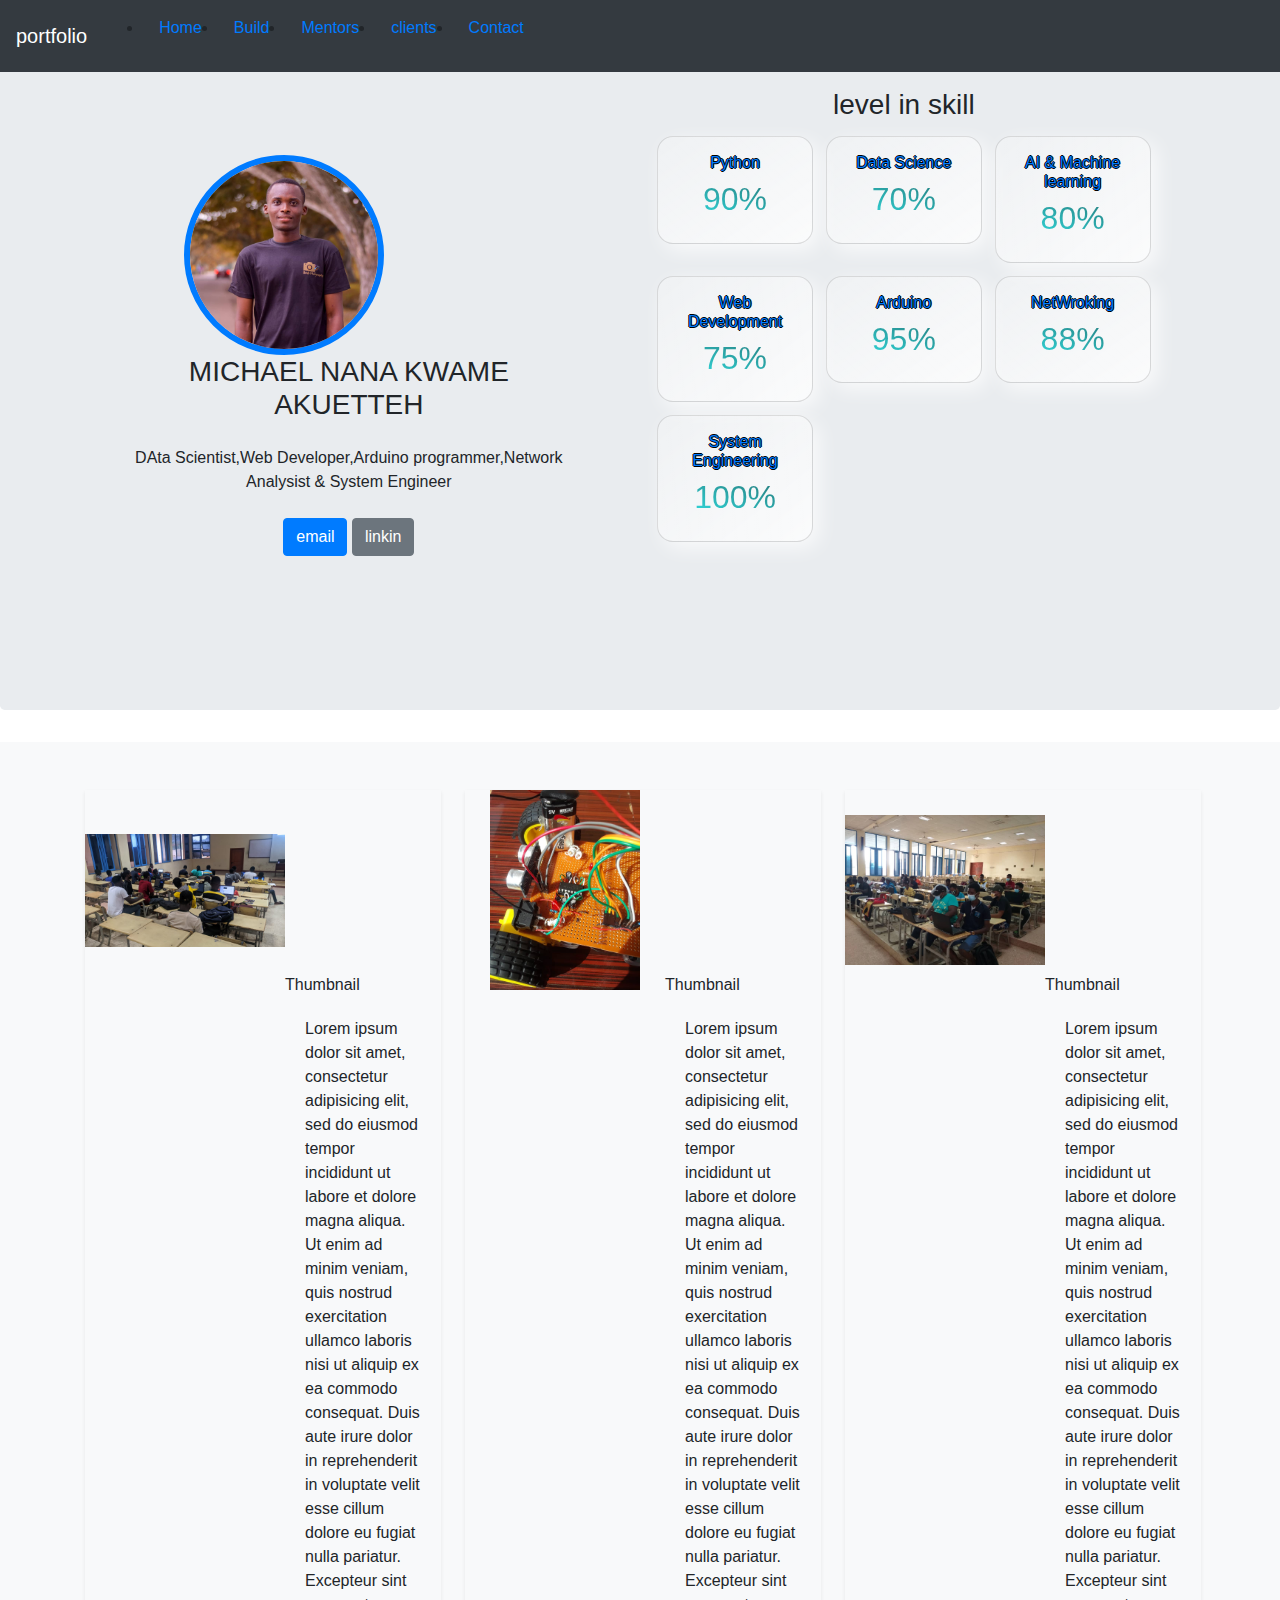
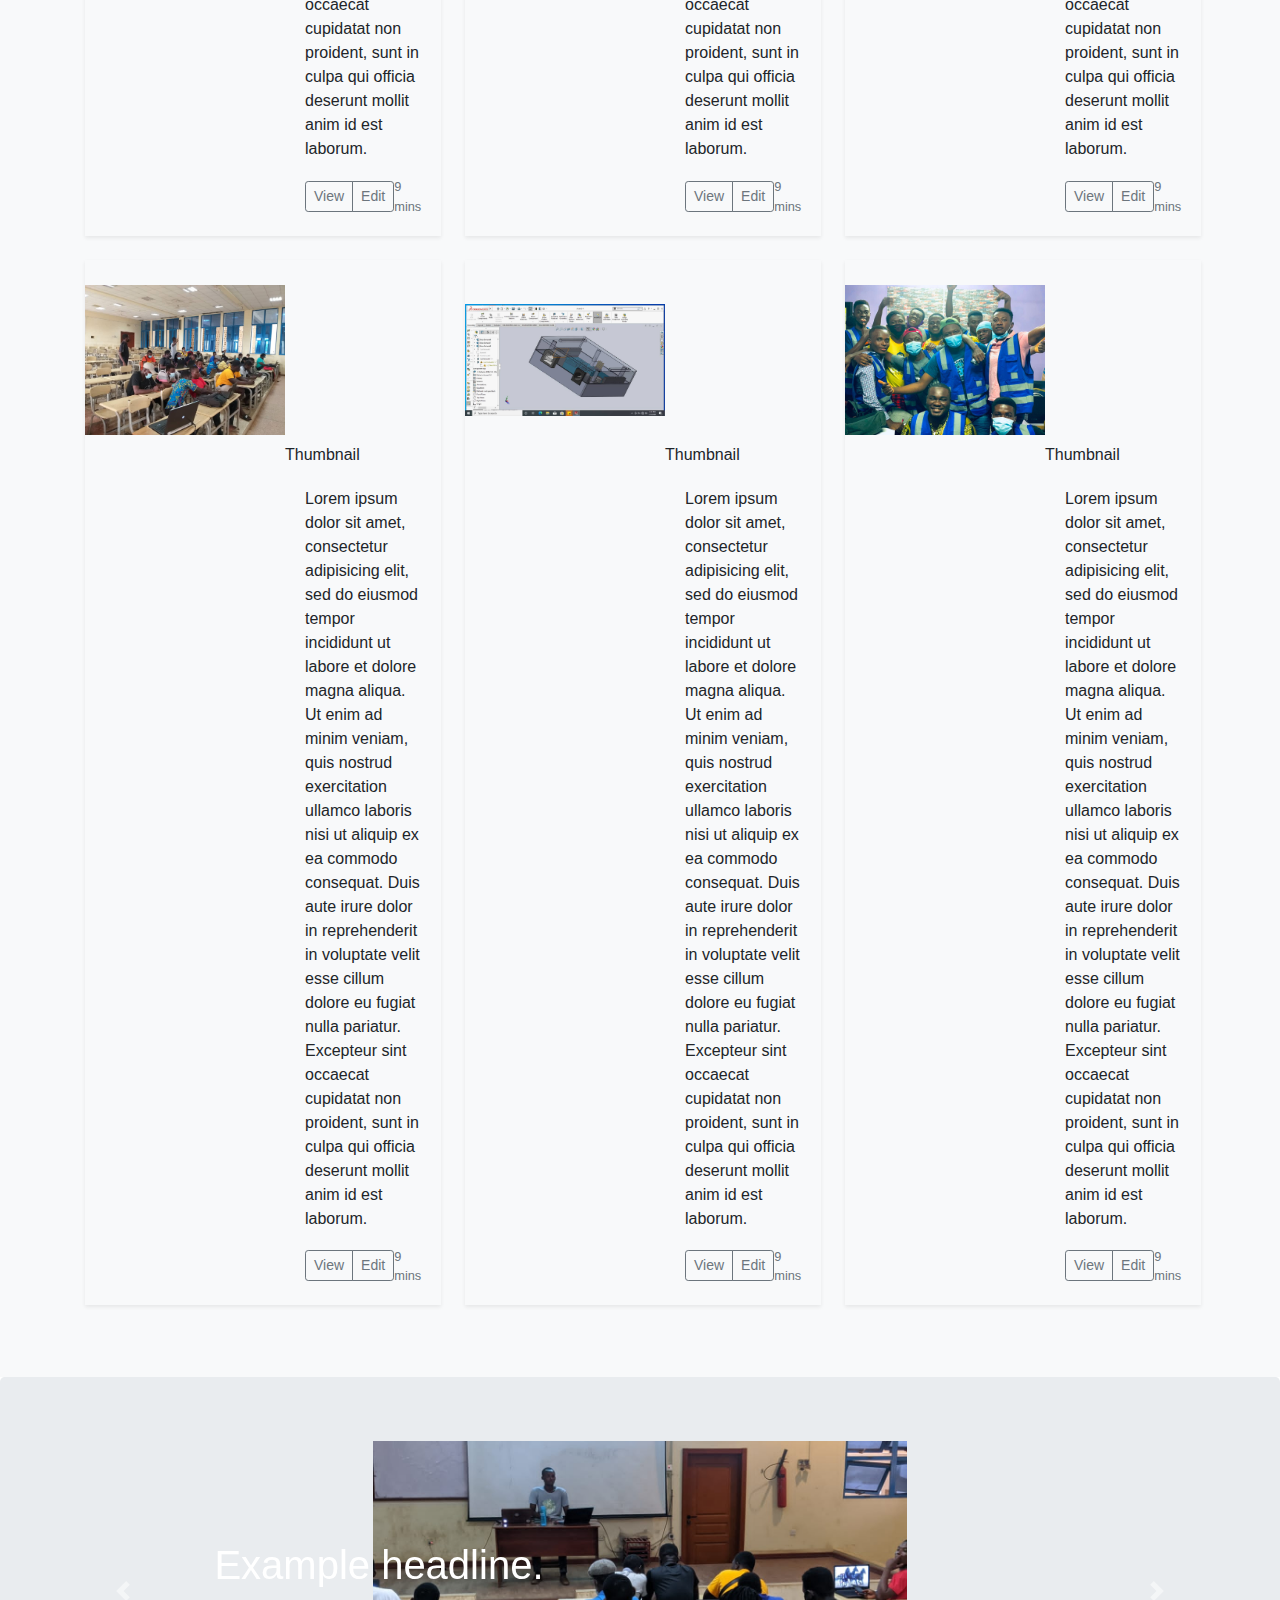
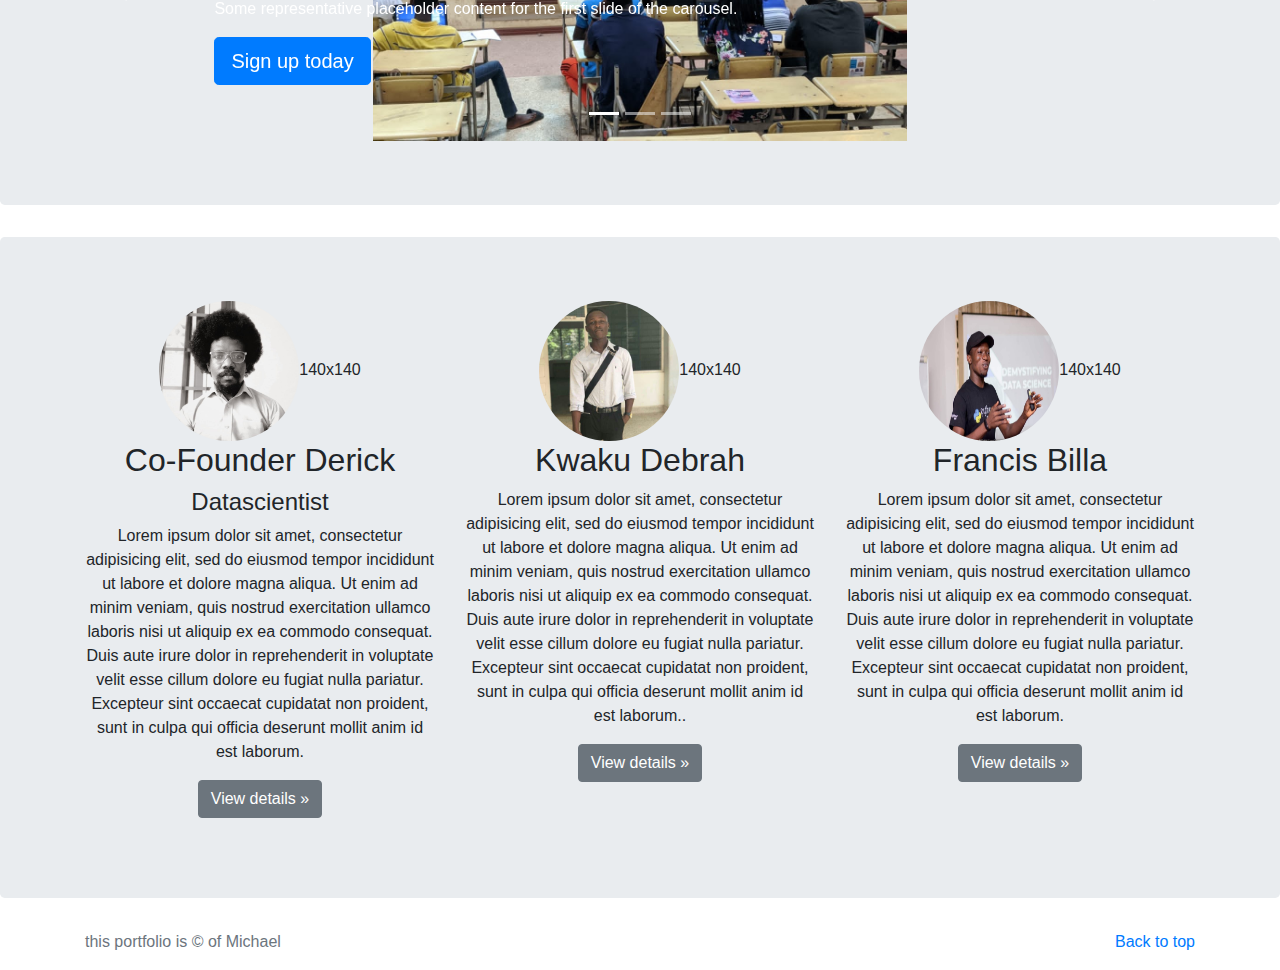
<file: templates/index.html>
<!doctype html>
<html lang="en">

  <head>
    <meta charset="utf-8">
    <meta name="viewport" content="width=device-width, initial-scale=1, shrink-to-fit=no">
    <meta name="description" content="">
    <meta name="author" content="Michael Nana Kwame Akuetteh">
    <meta name="generator" content="Hugo 0.80.0">
    <title>portforlio</title>

    

    <!-- Bootstrap core CSS -->
}
<link href="../static/css/bootstrap.min.css" rel="stylesheet" >
<link href="../static/css/style.css" rel="stylesheet" >
  </head>
  <body>
    
<header>
   <nav class="navbar navbar-expand-md navbar-dark fixed-top bg-dark">
    <a class="navbar-brand" href="#">portfolio</a>
      <ul class="form-inline mt-2 mt-md-0">
        <li class="nav-item active">
          <a class="nav-link left" href="#about">Home <span class="sr-only">(current)</span></a>
        </li>
        <li class="nav-item left">
          <a class="nav-link" href="#slide">Build</a>
        </li>
          <li class="nav-item left">
          <a class="nav-link" href="#mentor" tabindex="-1" aria-disabled="true">Mentors</a>
        </li>
        <li class="nav-item left">
          <a class="nav-link" href="#project" tabindex="-1" aria-disabled="true">clients</a>
        </li>
        <li class="nav-item left">
          <a class="nav-link" href="#" tabindex="-1" aria-disabled="true">Contact</a>
       </li>
         
       </ul>

</nav>
     
</header>

<main role="main">

  <section class="jumbotron text-center" id="about">
    <div class="container cont" >
      <div class="model">
        <img  class="imgs" src="../static/img/avarta.jpg" >
      
        <h3>MICHAEL NANA KWAME AKUETTEH</h3>
      <p class="lead text-muted"><p>DAta Scientist,Web Developer,Arduino programmer,Network Analysist & System Engineer</p>
      <p>
        <a href="#" class="btn btn-primary my-2">email</a>
        <a href="#" class="btn btn-secondary my-2"><link rel="mask-icon" href="../static/img/linkedin-in-brands.svg" color="#563d7c">linkin</a>
        
      </p>

     </div>
      <div class="skill">
                       <h3>level in skill</h3>
                       <div class="cards">
                           <div class="card">  
                               <div class="card-info"><h2>Python</h2>
                               <div class="progress" id="nw">
                               </div></div>
                               <h2 class="percentage">90%</h2>
                           </div>
                            <div class="card">  
                               <div class="card-info"><h2>Data Science</h2>
                               <div class="progress" id="nt">
                               </div>
                                </div>
                               <h2 class="percentage">70%</h2>
                           </div>
                            <div class="card">  
                               <div class="card-info"><h2>AI & Machine learning</h2>
                               <div class="progress"id="nt">
                               </div>
                                   </div>
                               <h2 class="percentage">80%</h2>
                           </div>
                            <div class="card">  
                               <div class="card-info"><h2>Web Development</h2>
                               <div class="progress" id="nt">
                               </div>
                                   </div>
                               <h2 class="percentage">75%</h2>
                           </div>
                       
                        <div class="card">  
                               <div class="card-info"><h2>Arduino </h2>
                               <div class="progress" id="nw">
                               </div>
                                   </div>
                               <h2 class="percentage">95%</h2>
                           </div>
                        <div class="card">  
                               <div class="card-info"><h2>NetWroking</h2>
                               <div class="progress"id="ntw">
                               </div>
                                   </div>
                               <h2 class="percentage">88%</h2>
                           </div>
                        <div class="card">  
                               <div class="card-info"><h2>System Engineering</h2>
                               <div class="progress" id="ne">
                               </div>
                                   </div>
                               <h2 class="percentage">100%</h2>
                           </div>
                           </div>
                       
                           </div>
                      
  </section>

  <div class="album py-5 bg-light" id="project" >
    <div class="container">

      <div class="row">
        <div class="col-md-4">
          <div class="cards mb-4 shadow-sm">
            <img class="img-t" src="../static/img/gf.jpg"><title>Placeholder</title><rect width="100%" height="100%" fill="#55595c"/><text x="50%" y="50%" fill="#eceeef" dy=".3em">Thumbnail</text>


            <div class="card-body">
              <p class="card-text">Lorem ipsum dolor sit amet, consectetur adipisicing elit, sed do eiusmod
              tempor incididunt ut labore et dolore magna aliqua. Ut enim ad minim veniam,
              quis nostrud exercitation ullamco laboris nisi ut aliquip ex ea commodo
              consequat. Duis aute irure dolor in reprehenderit in voluptate velit esse
              cillum dolore eu fugiat nulla pariatur. Excepteur sint occaecat cupidatat non
              proident, sunt in culpa qui officia deserunt mollit anim id est laborum.</p>
              <div class="d-flex justify-content-between align-items-center">
                <div class="btn-group">
                  <button type="button" class="btn btn-sm btn-outline-secondary">View</button>
                  <button type="button" class="btn btn-sm btn-outline-secondary">Edit</button>
                </div>
                <small class="text-muted">9 mins</small>
              </div>
            </div>
          </div>
        </div>
        <div class="col-md-4">
          <div class="cards mb-4 shadow-sm">
            <img class="img-t" src="../static/img/next.jpg"><title>Placeholder</title><rect width="100%" height="100%" fill="#55595c"/><text x="50%" y="50%" fill="#eceeef" dy=".3em">Thumbnail</text>


            <div class="card-body">
              <p class="card-text">Lorem ipsum dolor sit amet, consectetur adipisicing elit, sed do eiusmod
              tempor incididunt ut labore et dolore magna aliqua. Ut enim ad minim veniam,
              quis nostrud exercitation ullamco laboris nisi ut aliquip ex ea commodo
              consequat. Duis aute irure dolor in reprehenderit in voluptate velit esse
              cillum dolore eu fugiat nulla pariatur. Excepteur sint occaecat cupidatat non
              proident, sunt in culpa qui officia deserunt mollit anim id est laborum.</p>
              <div class="d-flex justify-content-between align-items-center">
                <div class="btn-group">
                  <button type="button" class="btn btn-sm btn-outline-secondary">View</button>
                  <button type="button" class="btn btn-sm btn-outline-secondary">Edit</button>
                </div>
                <small class="text-muted">9 mins</small>
              </div>
            </div>
          </div>
        </div>
        
        
        <div class="col-md-4">
          <div class="cards mb-4 shadow-sm">
            <img class="img-t" src="../static/img/new.jpg"><title>Placeholder</title><rect width="100%" height="100%" fill="#55595c"/><text x="50%" y="50%" fill="#eceeef" dy=".3em">Thumbnail</text>

            <div class="card-body">
              <p class="card-text">Lorem ipsum dolor sit amet, consectetur adipisicing elit, sed do eiusmod
              tempor incididunt ut labore et dolore magna aliqua. Ut enim ad minim veniam,
              quis nostrud exercitation ullamco laboris nisi ut aliquip ex ea commodo
              consequat. Duis aute irure dolor in reprehenderit in voluptate velit esse
              cillum dolore eu fugiat nulla pariatur. Excepteur sint occaecat cupidatat non
              proident, sunt in culpa qui officia deserunt mollit anim id est laborum.</p>
              <div class="d-flex justify-content-between align-items-center">
                <div class="btn-group">
                  <button type="button" class="btn btn-sm btn-outline-secondary">View</button>
                  <button type="button" class="btn btn-sm btn-outline-secondary">Edit</button>
                </div>
                <small class="text-muted">9 mins</small>
              </div>
            </div>
          </div>
        </div>

        <div class="col-md-4">
          <div class="cards mb-4 shadow-sm">
            <img class="img-t" src="../static/img/view.jpg"><title>Placeholder</title><rect width="100%" height="100%" fill="#55595c"/><text x="50%" y="50%" fill="#eceeef" dy=".3em">Thumbnail</text>

            <div class="card-body">
              <p class="card-text">Lorem ipsum dolor sit amet, consectetur adipisicing elit, sed do eiusmod
              tempor incididunt ut labore et dolore magna aliqua. Ut enim ad minim veniam,
              quis nostrud exercitation ullamco laboris nisi ut aliquip ex ea commodo
              consequat. Duis aute irure dolor in reprehenderit in voluptate velit esse
              cillum dolore eu fugiat nulla pariatur. Excepteur sint occaecat cupidatat non
              proident, sunt in culpa qui officia deserunt mollit anim id est laborum.</p>
              <div class="d-flex justify-content-between align-items-center">
                <div class="btn-group">
                  <button type="button" class="btn btn-sm btn-outline-secondary">View</button>
                  <button type="button" class="btn btn-sm btn-outline-secondary">Edit</button>
                </div>
                <small class="text-muted">9 mins</small>
              </div>
            </div>
          </div>
        </div>
        <div class="col-md-4">
           <div class="cards mb-4 shadow-sm">
            <img class="bd-placeholder-img card-img-top img-t" width="100%" height="225" src="../static/img/ws.jpg" role="img" aria-label="Placeholder: Thumbnail" preserveAspectRatio="xMidYMid slice" focusable="false"> <hr><title>Placeholder</title><rect width="100%" height="100%" fill="#55595c"/><text x="50%" y="50%" fill="#eceeef" dy=".3em">Thumbnail</text>
           

            <div class="card-body">
              <p class="card-text">Lorem ipsum dolor sit amet, consectetur adipisicing elit, sed do eiusmod
              tempor incididunt ut labore et dolore magna aliqua. Ut enim ad minim veniam,
              quis nostrud exercitation ullamco laboris nisi ut aliquip ex ea commodo
              consequat. Duis aute irure dolor in reprehenderit in voluptate velit esse
              cillum dolore eu fugiat nulla pariatur. Excepteur sint occaecat cupidatat non
              proident, sunt in culpa qui officia deserunt mollit anim id est laborum.</p>
              <div class="d-flex justify-content-between align-items-center">
                <div class="btn-group">
                  <button type="button" class="btn btn-sm btn-outline-secondary">View</button>
                  <button type="button" class="btn btn-sm btn-outline-secondary">Edit</button>
                </div>
                <small  class="text-muted">9 mins</small>
              </div>
            </div>
          </div>
        </div>
        <div class="col-md-4">
           <div class="cards mb-4 shadow-sm">
            <img class="img-t" src="../static/img/me.jpg"><title>Placeholder</title><rect width="100%" height="100%" fill="#55595c"/><text x="50%" y="50%" fill="#eceeef" dy=".3em">Thumbnail</text>

            <div class="card-body">
              <p class="card-text">Lorem ipsum dolor sit amet, consectetur adipisicing elit, sed do eiusmod
              tempor incididunt ut labore et dolore magna aliqua. Ut enim ad minim veniam,
              quis nostrud exercitation ullamco laboris nisi ut aliquip ex ea commodo
              consequat. Duis aute irure dolor in reprehenderit in voluptate velit esse
              cillum dolore eu fugiat nulla pariatur. Excepteur sint occaecat cupidatat non
              proident, sunt in culpa qui officia deserunt mollit anim id est laborum.</p>
              <div class="d-flex justify-content-between align-items-center">
                <div class="btn-group">
                  <button type="button" class="btn btn-sm btn-outline-secondary">View</button>
                  <button type="button" class="btn btn-sm btn-outline-secondary">Edit</button>
                </div>
                <small class="text-muted">9 mins</small>
              </div>
            </div>
          </div>
        </div>
      </div>
    </div>
  </div>

<!-- Slide sdhow on what i do --> 
      <section class="jumbotron text-center" id="slide"><div id="myCarousel" class="carousel slide" data-ride="carousel">
    <ol class="carousel-indicators">
      <li data-target="#myCarousel" data-slide-to="0" class="active"></li>
      <li data-target="#myCarousel" data-slide-to="1"></li>
      <li data-target="#myCarousel" data-slide-to="2"></li>
    </ol>
    <div class="carousel-inner">
      <div class="carousel-item active">
        <img src="../static/img/slid.jpg" height="300px"><title> </title><rect width="100%" height="100%" fill="#777"/><text x="50%" y="50%" fill="#777" dy=".3em"> </text>

        <div class="container">
          <div class="carousel-caption text-left">
            <h1>Example headline.</h1>
            <p>Some representative placeholder content for the first slide of the carousel.</p>
            <p><a class="btn btn-lg btn-primary" href="#">Sign up today</a></p>
          </div>
        </div>
      </div>
      <div class="carousel-item">
         <img src="../static/img/nk.jpg" height="300px"><title> </title><rect width="100%" height="100%" fill="#777"/><text x="50%" y="50%" fill="#777" dy=".3em"> </text>
        <div class="container">
          <div class="carousel-caption">
            <h1>Another example headline.</h1>
            <p>Some representative placeholder content for the second slide of the carousel.</p>
            <p><a class="btn btn-lg btn-primary" href="#">Learn more</a></p>
          </div>
        </div>
      </div>
      <div class="carousel-item">
        <img src="../static/img/ch.jpg" height="300px"><title> </title><rect width="100%" height="100%" fill="#777"/><text x="50%" y="50%" fill="#777" dy=".3em"> </text>
        <div class="container">
          <div class="carousel-caption text-right">
            <h1>One more for good measure.</h1>
            <p>Some representative placeholder content for the third slide of this carousel.</p>
            <p><a class="btn btn-lg btn-primary" href="#">Browse gallery</a></p>
          </div>
        </div>
      </div>
    </div>
    <a class="carousel-control-prev" href="#myCarousel" role="button" data-slide="prev">
      <span class="carousel-control-prev-icon" aria-hidden="true"></span>
      <span class="sr-only">Previous</span>
    </a>
    <a class="carousel-control-next" href="#myCarousel" role="button" data-slide="next">
      <span class="carousel-control-next-icon" aria-hidden="true"></span>
      <span class="sr-only">Next</span>
    </a>
  </div>
</section>
 

  <!-- Wrap the rest of the page in another container to center all the content. -->
   <section class="jumbotron text-center">

  <div class="container marketing" id="mentor">

    <!-- Three columns of text below the carousel -->
    <div class="row">
      <div class="col-lg-4">
        <img class="bd-placeholder-img rounded-circle" width="140" height="140" src="../static/img/Co.jpg" height="300px"  role="img" aria-label="Placeholder: 140x140" preserveAspectRatio="xMidYMid slice" focusable="false"><title>Placeholder</title><rect width="100%" height="100%" fill="#777"/><text x="50%" y="50%" fill="#777" dy=".3em">140x140</text>

        <h2>Co-Founder Derick</h2>
        <h4>Datascientist</h4>
        <p>Lorem ipsum dolor sit amet, consectetur adipisicing elit, sed do eiusmod
        tempor incididunt ut labore et dolore magna aliqua. Ut enim ad minim veniam,
        quis nostrud exercitation ullamco laboris nisi ut aliquip ex ea commodo
        consequat. Duis aute irure dolor in reprehenderit in voluptate velit esse
        cillum dolore eu fugiat nulla pariatur. Excepteur sint occaecat cupidatat non
        proident, sunt in culpa qui officia deserunt mollit anim id est laborum.</p>
        <p><a class="btn btn-secondary" href="#">View details &raquo;</a></p>
      </div><!-- /.col-lg-4 -->
      <div class="col-lg-4">
         <img class="bd-placeholder-img rounded-circle" width="140" height="140" src="../static/img/deb.jpg" height="300px"  role="img" aria-label="Placeholder: 140x140" preserveAspectRatio="xMidYMid slice" focusable="false"><title>Placeholder</title><rect width="100%" height="100%" fill="#777"/><text x="50%" y="50%" fill="#777" dy=".3em">140x140</text>
        <h2>Kwaku Debrah</h2>
        <p>Lorem ipsum dolor sit amet, consectetur adipisicing elit, sed do eiusmod
        tempor incididunt ut labore et dolore magna aliqua. Ut enim ad minim veniam,
        quis nostrud exercitation ullamco laboris nisi ut aliquip ex ea commodo
        consequat. Duis aute irure dolor in reprehenderit in voluptate velit esse
        cillum dolore eu fugiat nulla pariatur. Excepteur sint occaecat cupidatat non
        proident, sunt in culpa qui officia deserunt mollit anim id est laborum..</p>
        <p><a class="btn btn-secondary" href="#">View details &raquo;</a></p>
      </div><!-- /.col-lg-4 -->
      <div class="col-lg-4">
        <img class="bd-placeholder-img rounded-circle" width="140" height="140" src="../static/img/le.jpg" height="300px"  role="img" aria-label="Placeholder: 140x140" preserveAspectRatio="xMidYMid slice" focusable="false"><title>Placeholder</title><rect width="100%" height="100%" fill="#777"/><text x="50%" y="50%" fill="#777" dy=".3em">140x140</text>
        <h2>Francis Billa</h2>
        <p>Lorem ipsum dolor sit amet, consectetur adipisicing elit, sed do eiusmod
        tempor incididunt ut labore et dolore magna aliqua. Ut enim ad minim veniam,
        quis nostrud exercitation ullamco laboris nisi ut aliquip ex ea commodo
        consequat. Duis aute irure dolor in reprehenderit in voluptate velit esse
        cillum dolore eu fugiat nulla pariatur. Excepteur sint occaecat cupidatat non
        proident, sunt in culpa qui officia deserunt mollit anim id est laborum.</p>
        <p><a class="btn btn-secondary" href="#">View details &raquo;</a></p>
      </div>

  <!-- Wrap the rest of the page in another container to center all the content. -->

 </section>
 

 
</main>

<footer class="text-muted">
  <div class="container">
    <p class="float-right">
      <a href="#">Back to top</a>
    </p>
      <p>this portfolio is &copy; of Michael</p>
<!--    <p> <a href="/">Visit the homepage</a> or read our <a href=""></a>.</p>-->
  </div>
</footer>

<!--

    <script src="../static/jquery-3.5.1.min.js" ></script>
      <script src="../static/js/bootstrap.bundle.min.js"></script> 
-->

      
  </body>
</html>
</file>
<file: static/css/style.css>
.imgs{
	/*background: url();*/
	height: 200px;
	width: 200px;
	border:6px solid #007bff;
	border-radius: 50%;
	position: center;
	margin-left: 15%;
}
.img-t{
	height: 200px;
	width: 200px;
	overflow: hidden;
	/*shape-image-threshold: */
	object-fit: contain;
}
.nav-new{
	padding-left: 0;
    margin-bottom: 0;
    display: flex;
    /*float: right;*/
}
ul.nav-new.right{
	margin-right: 3%;
}
/*.me{
height: 80%;
width: 80%;
}*/
.cards{
	width: 250px !mportant;
}
  .bd-placeholder-img {
        font-size: 1.125rem;
        text-anchor: middle;
        -webkit-user-select: none;
        -moz-user-select: none;
        user-select: none;
      }

      @media (min-width: 768px) {
        .bd-placeholder-img-lg {
          font-size: 3.5rem;
        }
      }
      .cont{
      	display: flex;
      	margin-right: 8%;
      }
      
      
      .model{
      	display: block;
      	
      }
      .info{
      	float: bottom;
      }
 /*     .skill{
    padding-top: 10px;
    padding-bottom: 5px;
    margin: none;
    margin: 5rem;
    display: flex;
    flex-direction: column;
    justify-content: space-evenly;
}
*/.cards{
/*
    display: flex;
    align-content: center;
    align-items: center;
    float:right;
*/
 display: inline-grid;
  grid-template-columns: auto auto auto;
/*
position: relative;
    float-left: 20px;
*/
    align-content: stretch;
    align-items: baseline;
    position: relative;
    margin-right: 10%;
/*    grid-auto-rows: 3;*/
}
.skill{
    position: relative;
   
}
.card{
   display: flex;
    background: linear-gradient(to left top,rgba(255,255,255,0.8),rgba(255,255,255,0.3));
    border-radius: 1rem;
    margin: 0.4rem 0.4rem;
    padding:1rem;
    box-shadow: 6px 6px 20px rgba(255,255,255,0.753);
    justify-content: space-between;
    align-content: space-between;
    width: 156px;
   
}
.progress{
    background: linear-gradient(to right top,#34e8eb,#236a6b);
     -webkit-transition: width 2s, height 4s; 
    transition: width 2s, height 4s;
    width: 100%;
    height: 15%;
    border-radius: 1rem;
    position: relative;
    overflow: hidden;
}
.progress::after{
    content: "";
    width: 100%;
    height: 100%;
    
    background: #34e8eb;
    position:absolute;
    left: 60%;
}
.progress:hover{
    width: 20%;
    height: 100%;
}
#nt::after{
      content: "";
    width: 100%;
    height: 100%;
    
    background: #34e8eb;
    position:absolute;
    left: 70%; 
}

#ne::after{
      content: "";
    width: 100%;
    height: 100%;
    
    background: #34e8eb;
    position:absolute;
    left: 100%; 
}
#ne:hover{
      width: 20%;
    height: 100%;
}
#nw:hover{
      width: 20%;
    height: 100%;
}
#nt:hover{
      width: 20%;
    height: 100%;
}
#nw::after{
    
    content: "";
    width: 100%;
    height: 100%;
/*    background: rgb(236,236,236);*/
    background: #34e8eb;
    position:absolute;
    left: 97%;
}
.card-info{
    display: flex;
    flex-direction: column;
    justify-content: space-between;
/*    text-align: right;*/
/*    width: 766px;*/
    padding:none;
}
.card-info h2{
    font-size: 1rem;
    color: #007bff;
    text-shadow: -1px 0 black, 0 1px black, 1px 0 black, 0 -1px black;
}
.percentage{
     background: linear-gradient(to right top,#34e8eb,#236a6b); 
    -webkit-background-clip:text;
   -webkit-text-fill-color:transparent;
    
}

.model{
    padding: 6%;
     display: flex;
    flex-direction: column;
/*    position: absolute;*/
    align-content: center;
    justify-content: center;
/*    width: 40%;*/
    flex: 2;
/*    float: right;*/
}
/*.model h3{    background: linear-gradient(to right top,#34e8eb,#fff); 
    -webkit-background-clip:text;
   -webkit-text-fill-color:transparent;}*/
#skills {
    

/*    width: 100%;*/
/*      height: 100%;*/
     background: white;
    min-height: 80vh;
    min-width: 80%;
    background:linear-gradient(to right bottom, rgba(255,255,255,0.6),rgba(255,255,255,0.4));


}
#contact {
    
/*
    width: 100%;
      height: 100%;
*/
      background: white;
    min-height: 80vh;
    min-width: 80%;
    background:linear-gradient(to right bottom, rgba(255,255,255,0.6),rgba(255,255,255,0.4));

}
#recent{
    
/*
    width: 100%;
      height: 100%;
*/
      background: white;
    min-height: 80vh;
    min-width: 80%;
    background:linear-gradient(to right bottom, rgba(255,255,255,0.6),rgba(255,255,255,0.4));

}
 #client {
    
/*
    width: 100%;
      height: 100%;
*/
  background: white;
    min-height: 80vh;
    min-width: 80%;
    background:linear-gradient(to right bottom, rgba(255,255,255,0.6),rgba(255,255,255,0.4));
}
#home{
    
/*
    width: 100%;
      height: 100%;
*/
      background: white;
    min-height: 80vh;
    min-width: 80%;
    background:linear-gradient(to right bottom, rgba(255,255,255,0.6),rgba(255,255,255,0.4));

}
</file>
